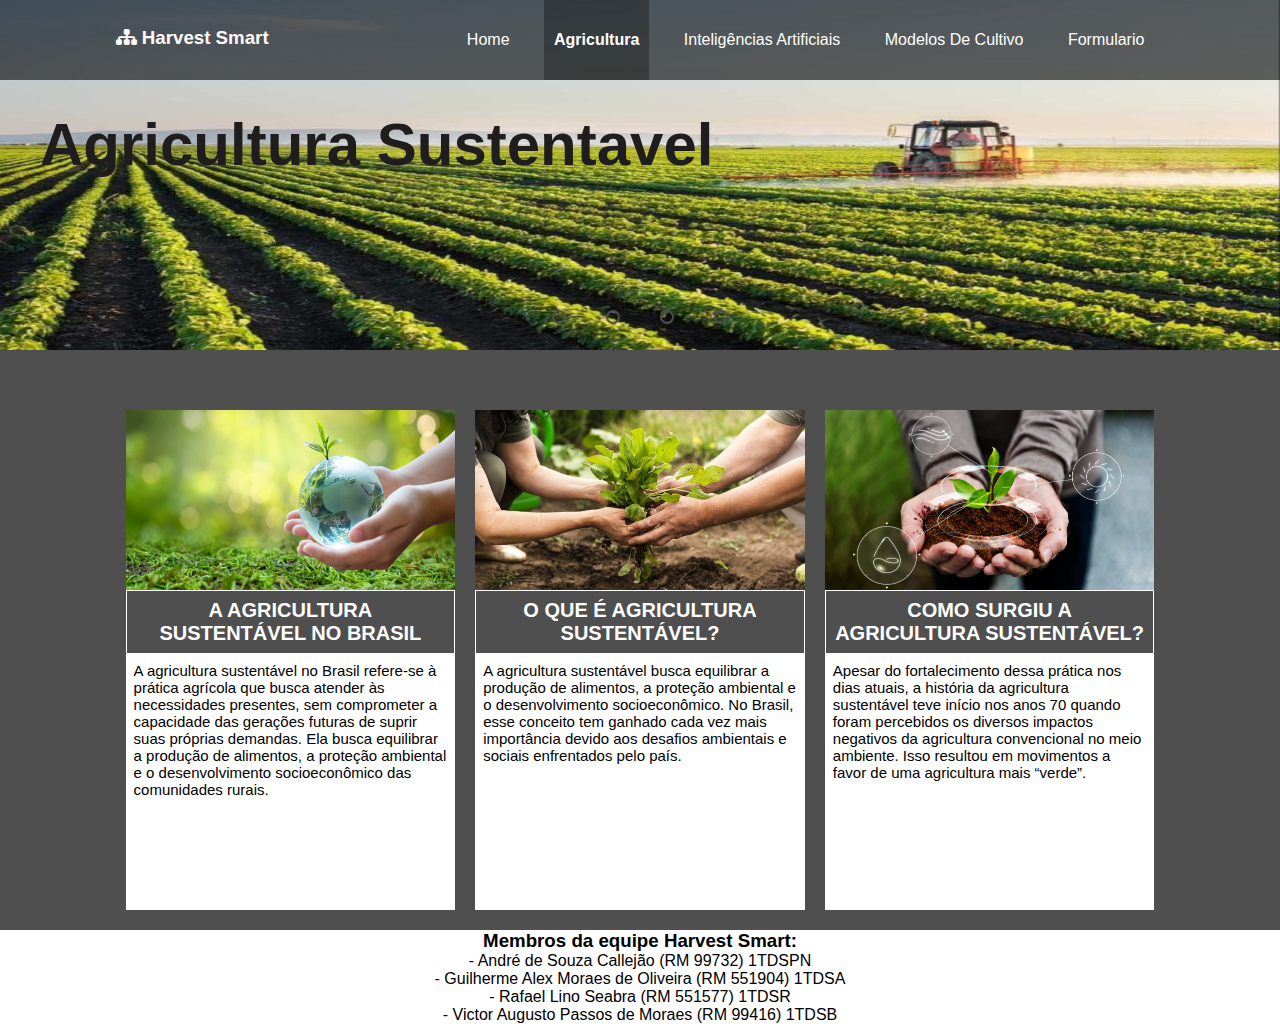
<file: pagina2.html>
<!DOCTYPE html>
<html lang="pt-br">
<head>
    <meta charset="UTF-8">
    <meta http-equiv="X-UA-Compatible" content="IE=edge">
    <meta name="viewport" content="width=device-width, initial-scale=1.0">
    <link rel="stylesheet" href="../css/style.css">
    <link rel="stylesheet" href="../js/script.js">
    <link href="https://cdnjs.cloudflare.com/ajax/libs/font-awesome/6.1.0/css/all.min.css" rel="stylesheet">
    <title>Agricultura</title>

</head>
<body>

    <section class="main">
        <header>
            <div class="center menu-container">
                <div class="logo">
                    <h3><i class="fa-solid fa-sitemap"></i> Harvest Smart</h3>
            </div>
            <div class="menu">
                <a href="../html/index.html">Home</a>
                <a class="active-menu" href="../html/pagina2.html">Agricultura</a>
                <a href="../html/pagina3.html">Inteligências Artificiais</a>
                <a href="../html/pagina4.html">Modelos De Cultivo</a>
                <a href="../html/pagina5.html">Formulario</a>
            </div>
            </div>
        </header>
            <div class="text-chamada text-chamada--parcial">
                <h1>Agricultura Sustentavel</h1>
                <h3></h3>
                <div class="slider slider--parcial">
                    <div class="slides slides--parcial">
                        <input type="radio" name="radio-btn" id="radio1">
                        <input type="radio" name="radio-btn" id="radio2">
                        <input type="radio" name="radio-btn" id="radio3">
                        <input type="radio" name="radio-btn" id="radio4">

                        <div class="slide first slide--parcial">
                            <img src="../img/slideAGRI-1.jpg" alt="Primeira Foto">
                        </div>
                        <div class="slide slide--parcial">
                            <img src="../img/slideAGRI-2.jpg" alt="Segunda Foto">
                        </div>
                        <div class="slide slide--parcial">
                            <img src="../img/slideAGRI-3.jpeg" alt="Terceira Foto">
                        </div>
                        <div class="slide slide--parcial">
                            <img src="../img/slideAGRI-4.jpg" alt="Terceira Foto">
                        </div>

                        <div class="navigation-auto">
                            <div class="auto-btn1"></div>
                            <div class="auto-btn2"></div>
                            <div class="auto-btn3"></div>
                            <div class="auto-btn3"></div>
                        </div>
    
                    </div>
    
                    <div class="manual-navigation">
                        <label for="radio1" class="manual-btn"></label> 
                        <label for="radio2" class="manual-btn"></label> 
                        <label for="radio3" class="manual-btn"></label>  
                        <label for="radio4" class="manual-btn"></label>
                     </div>
    
                    </div>
                </div>
        </section> 

        <section class="caixas">
            <h3></h3>
            <p></p>
            <div class="center caixas-container">
                <div class="caixas-single">
                    <img src="../img/caixaAGRI-1.jpg">
                    <h3>A agricultura sustentável no Brasil</h3>
                    <p>A agricultura sustentável no Brasil refere-se à prática agrícola que busca atender às necessidades presentes, sem comprometer a capacidade das gerações futuras de suprir suas próprias demandas. Ela busca equilibrar a produção de alimentos, a proteção ambiental e o desenvolvimento socioeconômico das comunidades rurais.</p>
                </div>
                <div class="caixas-single">
                    <img src="../img/caixaAGRI-2.jpg">
                    <h3>O que é Agricultura Sustentável?</h3>
                    <p>A agricultura sustentável busca equilibrar a produção de alimentos, a proteção ambiental e o desenvolvimento socioeconômico. No Brasil, esse conceito tem ganhado cada vez mais importância devido aos desafios ambientais e sociais enfrentados pelo país.</p>
                </div>
                <div class="caixas-single">
                    <img src="../img/caixaAGRI-3.jpg">
                    <h3>Como surgiu a agricultura sustentável?</h3>
                    <p>Apesar do fortalecimento dessa prática nos dias atuais, a história da agricultura sustentável teve início nos anos 70 quando foram percebidos os diversos impactos negativos da agricultura convencional no meio ambiente. Isso resultou em movimentos a favor de uma agricultura mais “verde”.</p>
                </div>
            </div>
        </section>

        <script src="../js/script.js"></script>

    </body>
    <footer>
        <h3>Membros da equipe Harvest Smart:</h3>
        <p>- André de Souza Callejão (RM 99732) 1TDSPN</p>
        <p>- Guilherme Alex Moraes de Oliveira (RM 551904) 1TDSA</p>
        <p>- Rafael Lino Seabra (RM 551577) 1TDSR</p>
        <p>- Victor Augusto Passos de Moraes (RM 99416) 1TDSB</p>
    </footer>
    </html>
</file>
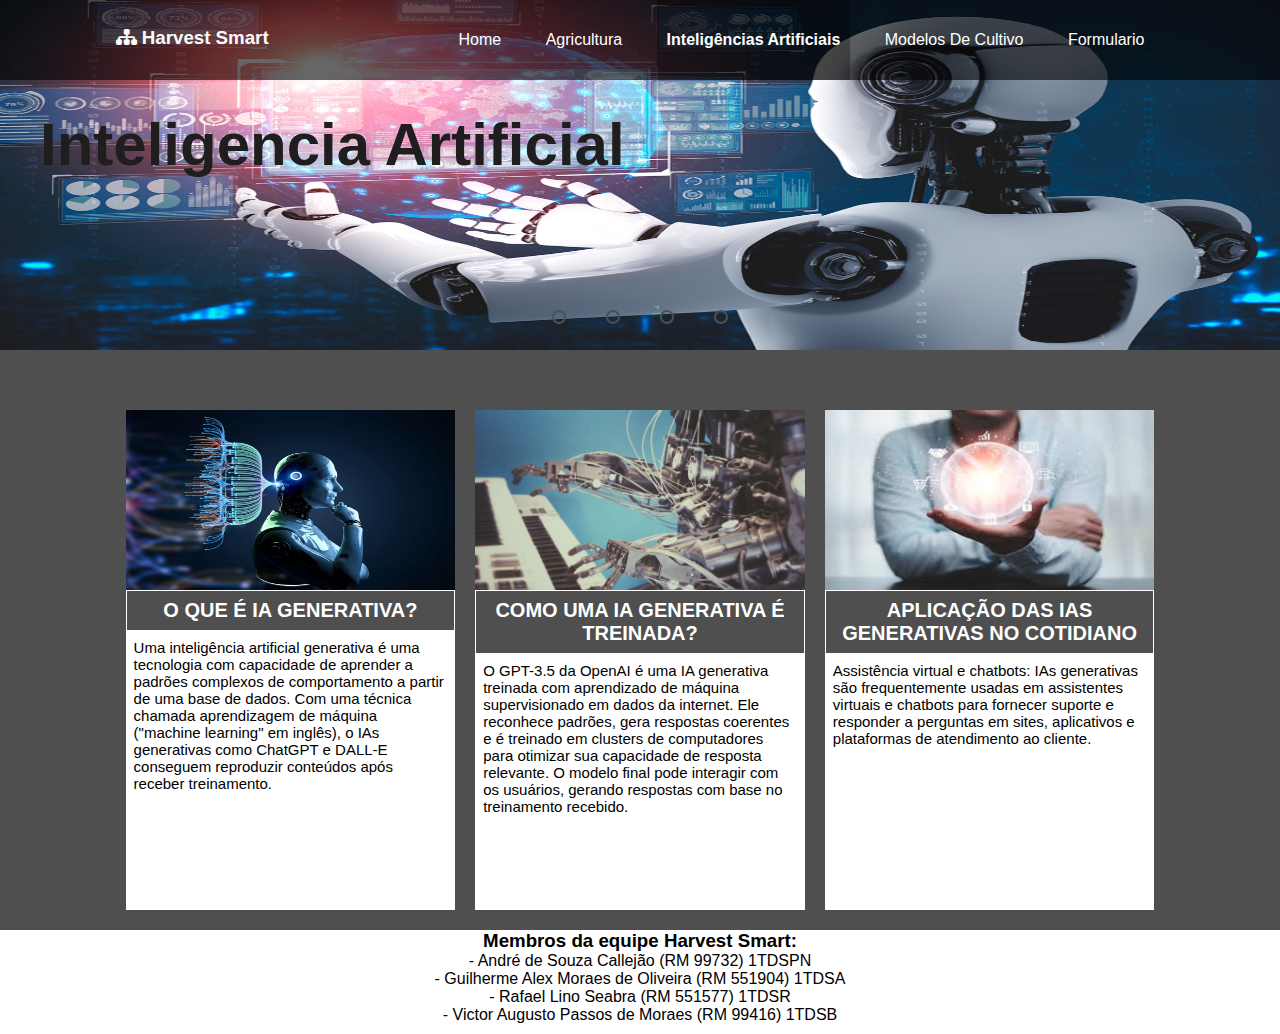
<file: pagina3.html>
<!DOCTYPE html>
<html lang="pt-br">
<head>
    <meta charset="UTF-8">
    <meta http-equiv="X-UA-Compatible" content="IE=edge">
    <meta name="viewport" content="width=device-width, initial-scale=1.0">
    <link rel="stylesheet" href="../css/style.css">
    <link rel="stylesheet" href="../js/script.js">
    <link href="https://cdnjs.cloudflare.com/ajax/libs/font-awesome/6.1.0/css/all.min.css" rel="stylesheet">
    <title>Inteligencia Artificial</title>

</head>
<body>

    <section class="main">
        <header>
            <div class="center menu-container">
                <div class="logo">
                    <h3><i class="fa-solid fa-sitemap"></i> Harvest Smart</h3>
            </div>
            <div class="menu">
                <a href="../html/index.html">Home</a>
                <a href="../html/pagina2.html">Agricultura</a>
                <a class="active-menu" href="../html/pagina3.html">Inteligências Artificiais</a>
                <a href="../html/pagina4.html">Modelos De Cultivo</a>
                <a href="../html/pagina5.html">Formulario</a>
            </div>
        </div>
    </header>
        <div class="text-chamada text-chamada--parcial">
            <h1>Inteligencia Artificial</h1>
            <h3></h3>
            <div class="slider slider--parcial">
                <div class="slides slides--parcial">
                    <input type="radio" name="radio-btn" id="radio1">
                    <input type="radio" name="radio-btn" id="radio2">
                    <input type="radio" name="radio-btn" id="radio3">
                    <input type="radio" name="radio-btn" id="radio4">

                    <div class="slide first slide--parcial">
                        <img src="../img/slideIA-1.jpg" alt="Primeira Foto">
                    </div>
                    <div class="slide slide--parcial">
                        <img src="../img/slideIA-2.jpg" alt="Segunda Foto">
                    </div>
                    <div class="slide slide--parcial">
                        <img src="../img/slideIA-3.jpg" alt="Terceira Foto">
                    </div>
                    <div class="slide slide--parcial">
                        <img src="../img/slideIA-4.jpeg" alt="Terceira Foto">
                    </div>

                    <div class="navigation-auto">
                        <div class="auto-btn1"></div>
                        <div class="auto-btn2"></div>
                        <div class="auto-btn3"></div>
                        <div class="auto-btn3"></div>
                    </div>

                </div>
    
                <div class="manual-navigation">
                    <label for="radio1" class="manual-btn"></label> 
                    <label for="radio2" class="manual-btn"></label> 
                    <label for="radio3" class="manual-btn"></label>  
                    <label for="radio4" class="manual-btn"></label>
                 </div>

                </div>
            </div>
    </section> 

    <section class="caixas">
        <h3></h3>
        <p></p>
        <div class="center caixas-container">
            <div class="caixas-single">
                <img src="../img/caixaIA-1.jpg">
                <h3>O que é IA generativa?</h3>
                <p>Uma inteligência artificial generativa é uma tecnologia com capacidade de aprender a padrões complexos de comportamento a partir de uma base de dados. Com uma técnica chamada aprendizagem de máquina ("machine learning" em inglês), o IAs generativas como ChatGPT e DALL-E conseguem reproduzir conteúdos após receber treinamento.</p>
            </div>
            <div class="caixas-single">
                <img src="../img/caixaIA-2.jpeg">
                <h3>Como uma IA generativa é treinada?</h3>
                <p>
                O GPT-3.5 da OpenAI é uma IA generativa treinada com aprendizado de máquina supervisionado em dados da internet. Ele reconhece padrões, gera respostas coerentes e é treinado em clusters de computadores para otimizar sua capacidade de resposta relevante. O modelo final pode interagir com os usuários, gerando respostas com base no treinamento recebido.</p>
            </div>
            <div class="caixas-single">
                <img src="../img/caixaIA-3.jpg">
                <h3>Aplicação das IAs generativas no cotidiano</h3>
                <p>Assistência virtual e chatbots: IAs generativas são frequentemente usadas em assistentes virtuais e chatbots para fornecer suporte e responder a perguntas em sites, aplicativos e plataformas de atendimento ao cliente.
                </p>
            </div>
        </div>
    </section>

    <script src="../js/script.js"></script>

</body>
<footer>
    <h3>Membros da equipe Harvest Smart:</h3>
    <p>- André de Souza Callejão (RM 99732) 1TDSPN</p>
    <p>- Guilherme Alex Moraes de Oliveira (RM 551904) 1TDSA</p>
    <p>- Rafael Lino Seabra (RM 551577) 1TDSR</p>
    <p>- Victor Augusto Passos de Moraes (RM 99416) 1TDSB</p>
</footer>
</html>
</file>
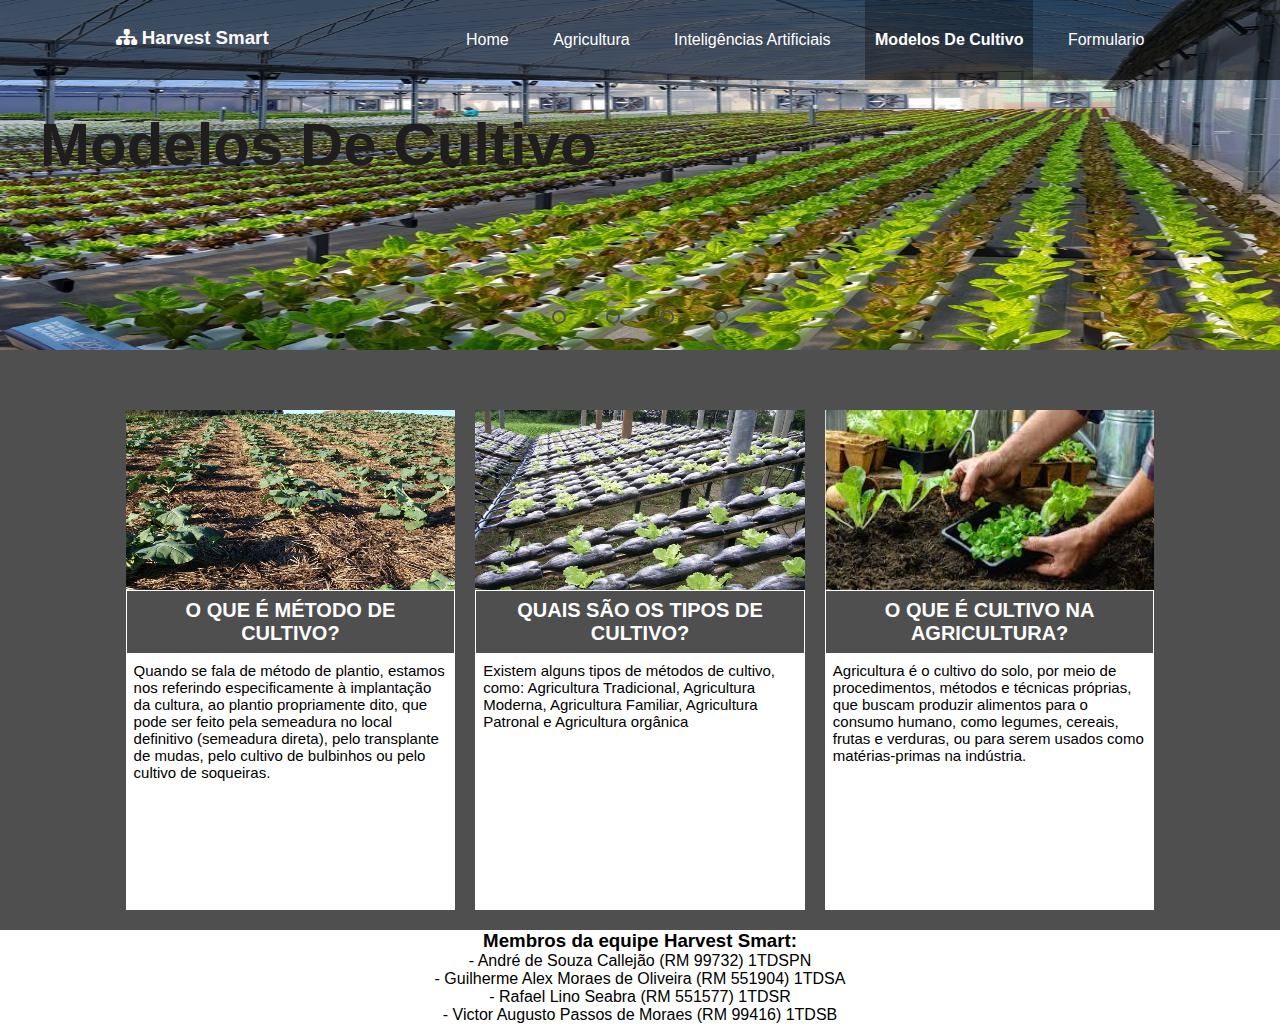
<file: pagina4.html>
<!DOCTYPE html>
<html lang="pt-br">
<head>
    <meta charset="UTF-8">
    <meta http-equiv="X-UA-Compatible" content="IE=edge">
    <meta name="viewport" content="width=device-width, initial-scale=1.0">
    <link rel="stylesheet" href="../css/style.css">
    <link rel="stylesheet" href="../js/script.js">
    <link href="https://cdnjs.cloudflare.com/ajax/libs/font-awesome/6.1.0/css/all.min.css" rel="stylesheet">
    <title>Modelos De Cultivo</title>

</head>
<body>

    <section class="main">
        <header>
            <div class="center menu-container">
                <div class="logo">
                    <h3><i class="fa-solid fa-sitemap"></i> Harvest Smart</h3>
                </div>
            <div class="menu">
                <a href="../html/index.html">Home</a>
                <a href="../html/pagina2.html">Agricultura</a>
                <a href="../html/pagina3.html">Inteligências Artificiais</a>
                <a class="active-menu" href="../html/pagina4.html">Modelos De Cultivo</a>
                <a href="../html/pagina5.html">Formulario</a>
            </div>
            </div>
        </header>
            <div class="text-chamada text-chamada--parcial">
                <h1>Modelos De Cultivo</h1>
                <h3></h3>
                <div class="slider slider--parcial">
                    <div class="slides slides--parcial">
                        <input type="radio" name="radio-btn" id="radio1">
                        <input type="radio" name="radio-btn" id="radio2">
                        <input type="radio" name="radio-btn" id="radio3">
                        <input type="radio" name="radio-btn" id="radio4">

                        <div class="slide first slide--parcial">
                            <img src="../img/slideMOD-1.jpg" alt="Primeira Foto">
                        </div>
                        <div class="slide slide--parcial">
                            <img src="../img/slideMOD-2.jpg" alt="Segunda Foto">
                        </div>
                        <div class="slide slide--parcial">
                            <img src="../img/slideMOD-3.jpg" alt="Terceira Foto">
                        </div>
                        <div class="slide slide--parcial">
                            <img src="../img/slideMOD-4.jpg" alt="Terceira Foto">
                        </div>

                        <div class="navigation-auto">
                            <div class="auto-btn1"></div>
                            <div class="auto-btn2"></div>
                            <div class="auto-btn3"></div>
                            <div class="auto-btn3"></div>
                        </div>
                       
                    </div>
    
                    <div class="manual-navigation">
                        <label for="radio1" class="manual-btn"></label> 
                        <label for="radio2" class="manual-btn"></label> 
                        <label for="radio3" class="manual-btn"></label>  
                        <label for="radio4" class="manual-btn"></label>
                     </div>
    
                    </div>
                </div>
        </section> 
    
        <section class="caixas">
            <h3></h3>
            <p></p>
            <div class="center caixas-container">
                <div class="caixas-single">
                    <img src="../img/caixaMOD-1.jpg">
                    <h3>O que é método de cultivo?</h3>
                    <p>Quando se fala de método de plantio, estamos nos referindo especificamente à implantação da cultura, ao plantio propriamente dito, que pode ser feito pela semeadura no local definitivo (semeadura direta), pelo transplante de mudas, pelo cultivo de bulbinhos ou pelo cultivo de soqueiras.</p>
                </div>
                <div class="caixas-single">
                    <img src="../img/caixaMOD-2.jpg">
                    <h3>Quais são os tipos de cultivo?</h3>
                    <p>Existem alguns tipos de métodos de cultivo, como: Agricultura Tradicional, Agricultura Moderna, Agricultura Familiar, Agricultura Patronal e Agricultura orgânica</p>
                </div>
                <div class="caixas-single">
                    <img src="../img/caixaMOD-3.jpg">
                    <h3>O que é cultivo na agricultura?</h3>
                    <p>Agricultura é o cultivo do solo, por meio de procedimentos, métodos e técnicas próprias, que buscam produzir alimentos para o consumo humano, como legumes, cereais, frutas e verduras, ou para serem usados como matérias-primas na indústria.</p>
                </div>
            </div>
        </section>
    
        <script src="../js/script.js"></script>
    
    </body>
    <footer>
        <h3>Membros da equipe Harvest Smart:</h3>
        <p>- André de Souza Callejão (RM 99732) 1TDSPN</p>
        <p>- Guilherme Alex Moraes de Oliveira (RM 551904) 1TDSA</p>
        <p>- Rafael Lino Seabra (RM 551577) 1TDSR</p>
        <p>- Victor Augusto Passos de Moraes (RM 99416) 1TDSB</p>
    </footer>
    </html>
</file>
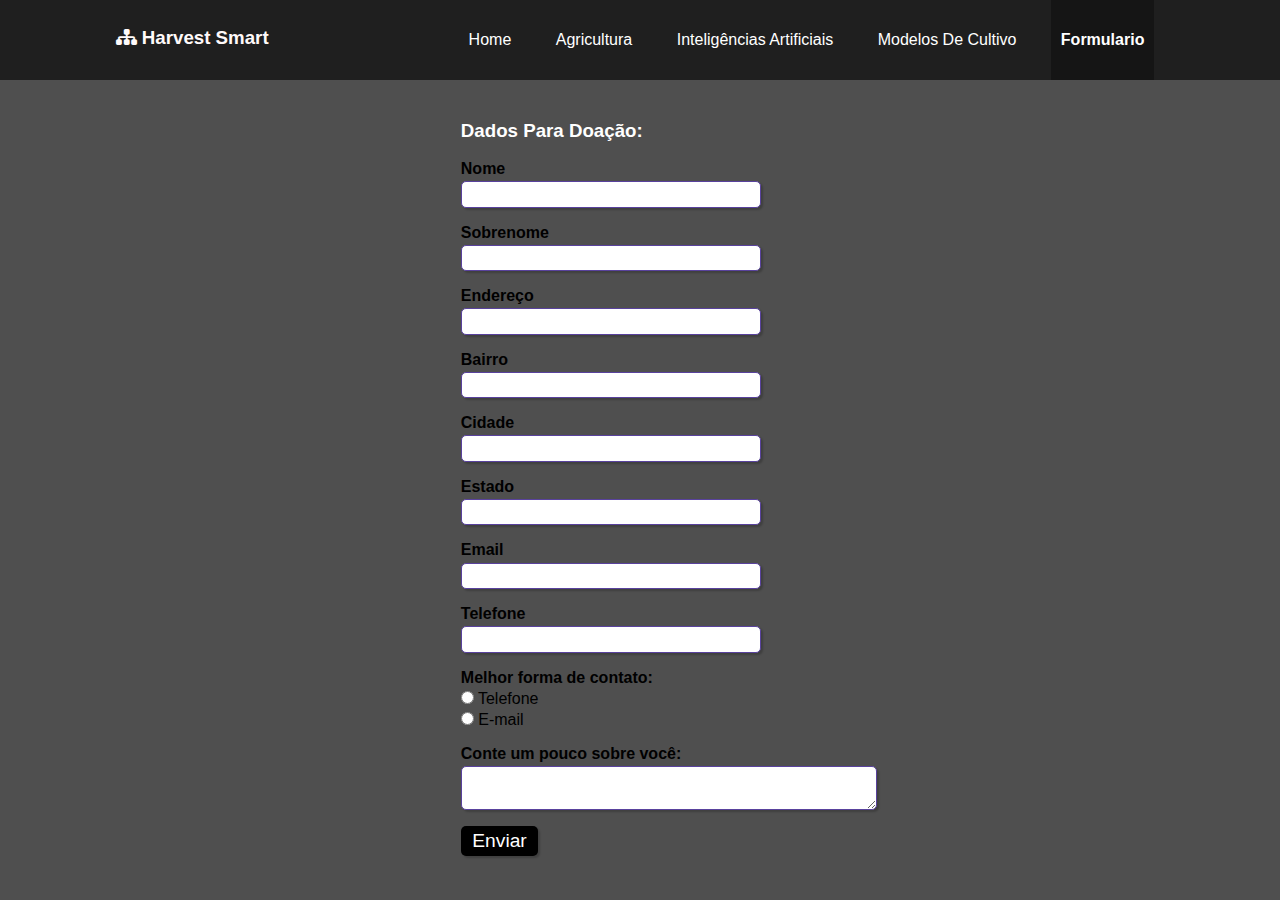
<file: pagina5.html>
<!DOCTYPE html>
<html lang="pt-br">
<head>
    <meta charset="UTF-8">
    <meta http-equiv="X-UA-Compatible" content="IE=edge">
    <meta name="viewport" content="width=device-width, initial-scale=1.0">
    <link rel="stylesheet" href="../css/style_form.css">
    <link rel="stylesheet" href="../js/script.js">
    <link href="https://cdnjs.cloudflare.com/ajax/libs/font-awesome/6.1.0/css/all.min.css" rel="stylesheet">
    <title>Formulário</title>
</head>

<body>
    <section class="main">
        <header>
            <div class="center menu-container">
                <div class="logo">
                    <h3><i class="fa-solid fa-sitemap"></i> Harvest Smart</h3>
            </div>
            <div class="menu">
                <a href="../html/index.html">Home</a>
                <a href="../html/pagina2.html">Agricultura</a>
                <a href="../html/pagina3.html">Inteligências Artificiais</a>
                <a href="../html/pagina4.html">Modelos De Cultivo</a>
                <a class="active-menu" href="../html/pagina5.html">Formulario</a>
            </div>
            </div>
        </header>
    </section>   
    
    <section class="form">
        <form>
            <h3>Dados Para Doação:</h3>
            <br>
            <div class="campo">
                <label for="nome"><strong>Nome</strong></label>
                <input type="text" name="nome" id="nome" required></input>
            </div>
            <div class="campo">
                <label for="sobrenome"><strong>Sobrenome</strong></label>
                <input type="text" name="sobrenome" id="sobrenome" required>
            </div>
            <div class="campo">
                <label for="endereco"><strong>Endereço</strong></label>
                <input type="text" name="endereco" id="endereco" required></input>
            </div>
            <div class="campo">
                <label for="bairro"><strong>Bairro</strong></label>
                <input type="text" name="bairro" id="bairro" required></input>
            </div>
            <div class="campo">
                <label for="cidade"><strong>Cidade</strong></label>
                <input type="text" name="cidade" id="cidade" required></input>
            </div>
            <div class="campo">
                <label for="estado"><strong>Estado</strong></label>
                <input type="text" name="estado" id="estado" required></input>
            </div>                                                    
          <div class="campo">
                <label for="email"><strong>Email</strong></label>
              <input type="email" name="email" id="email" required>
          </div>
          <div class="campo">
                <label for="telefone"><strong>Telefone</strong></label>
            <input type="text" name="telefone" id="telefone" required>
          </div>
          <div class="campo">
            <label><strong>Melhor forma de contato:</strong></label>
                <label>
                    <input type="radio" nome="devweb" value="telefone" > Telefone </input>
                </label>
                <label>
                    <input type="radio" nome="devweb" value="email" > E-mail </input>
                </label>
            </label>
          </div>
            <div class="campo">
                <label><strong>Conte um pouco sobre você:</strong></label>
                <textarea row="6" style="width: 26em" id="experiencia" nome="experiencia"></textarea>
            </div>
            <button class="botao" type="submit">Enviar</button>
        </form>      

    </section>       
    
</body>
</file>
<file: css/style.css>
*{
    margin:0;
    padding:0;
    box-sizing: border-box;
    font-family: Verdana, Geneva, Tahoma, sans-serif;
}

.center{
    max-width: 1100px;
    padding:0 2%;
    display: flex;
    margin:0 auto;
}

header{
    background-color: rgba(0,0,0,0.6);
    height: 80px;
    width: 100vw;
    z-index: 2;
    position: absolute;
    top: 0;
    left: 0;
}

.logo{
    color: #fffafa;
    margin-top: 27px;
}

.menu-container{
    width: 100%;
    justify-content: space-between;
}

.menu-container a.active-menu{
    background-color: rgba(0,0,0,0.3);
    font-weight: bold;
}

.menu-container a{
    color: white;
    display: inline-block;
    margin:0 10px;
    text-decoration: none;
    padding: 0 10px;
    line-height: 80px;
    transition: 0.8s;
}

.menu-container a:hover{
    color: #4F4F4F;
}

.text-chamada{
    color: #1f1d1d;
    margin-top: 70px;
    position: static;
    bottom: 50px;
    left: 100px;
}


.text-chamada h1{
    padding: 40px;
    font-size: 60px;
    position: absolute;
    z-index: 1;
    top: 180px;
}

.text-chamada--parcial h1{
    top: 70px;
}

.text-chamada h3{
    padding: 40px;
    font-size: 20px;
    position: absolute;
    z-index: 1;
    top: 280px;
}

.text-chamada--parcial h3{
    top: 170px;
}

.slider{
    margin-top: -80px;
    width: 100%;
    height: 80vh;
    overflow: hidden;
}

.slider--parcial{
    height: 40vh;
}

.slides{
    width: 400%;
    height:80vh;
    display: flex;
}

.slides--parcial{
    height: 40vh;
}

.slides input{
    display: none;
}

.slide{
    width: 25%;
    position: relative;
    transition: 2s;
}

.slide img{
    width: 100%;
    height: 80vh;
}

.slide--parcial img{
    height: 40vh;
}

.manual-navigation{
    position: absolute;
    z-index: 2;
    width: 100vw;
    margin-top: -40px;
    display: flex;
    justify-content: center;
}

.manual-btn{
    border: 2px solid #4F4F4F;
    padding: 5px;
    border-radius: 10px;
    cursor:pointer ;
    transition: 1s;
}

.manual-btn:not(:last-child){
    margin-right: 40px;

}

.manual-btn:hover{
    background-color: rgba(0,0,0,0.6);
}

#radio1:checked ~ .first{
    margin-left: 0;
}

#radio2:checked ~ .first{
    margin-left: -25%;
}

#radio3:checked ~ .first{
    margin-left: -50%;
}

#radio4:checked ~ .first{
    margin-left: -75%;
}

.navigation-auto div{
    border: 2px solid #ec4141;
    padding: 1px;
    border-radius: 10px;
    cursor: pointer;
    transition: 1s;
}

.navigation-auto{
    position: absolute;
    width: 100vw;
    display: flex;
    justify-content: center;
}

.navigation-auto div:not(:last-child){
    margin-right: 40px;
}

#radio1:checked ~ .navigation-auto .auto-btn1{
    background-color: #ec4141;
}

#radio2:checked ~ .navigation-auto .auto-btn2{
    background-color: #ec4141;
}

#radio3:checked ~ .navigation-auto .auto-btn3{
    background-color: #ec4141;
}

#radio4:checked ~ .navigation-auto .auto-btn4{
    background-color: #ec4141;
}

section.caixas{
    background-color: #4F4F4F;
    padding: 20px 0;
    text-align: center;
    color: white;
}

section.caixas h3{
    text-transform: uppercase;
    font-size: 20px;
}

.caixas-single{
    text-align: left;
    display: block;
    background-color: white;
    height: 500px;
}

.caixas-container{
    margin-top: 40px;
    width: 100%;
    justify-content: space-around;
    
}

.caixas-single{
    width: 100%;
    margin: 0 10px;
    
}

.caixas-single h3{
    text-align: center;
    background-color: #4F4F4F;
    border: 1px solid white;
    padding: 8px;
}

.caixas-single p{
    background-color: white;
    padding: 8px;
    font-size: 15px;
    color: black;
}

.caixas-single img{
    width: 100%;
    display: block;
    height: 180px;
}


footer{
    margin:10;
    padding:5;
    text-align: center;
}
</file>
<file: css/style_form.css>
*{
    margin:0;
    padding:0;
    box-sizing: border-box;
    font-family: Verdana, Geneva, Tahoma, sans-serif;
}

.center{
    max-width: 1100px;
    padding:0 2%;
    display: flex;
    margin:0 auto;
}

header{
    background-color: rgba(0,0,0,0.6);
    height: 80px;
    width: 100vw;
    z-index: 2;
    position: absolute;
    top: 0;
    left: 0;
}

.logo{
    color: #fffafa;
    margin-top: 27px;
}

.menu-container{
    width: 100%;
    justify-content: space-between;
}

.menu-container a.active-menu{
    background-color: rgba(0,0,0,0.3);
    font-weight: bold;
}

.menu-container a{
    color: white;
    display: inline-block;
    margin:0 10px;
    text-decoration: none;
    padding: 0 10px;
    line-height: 80px;
    transition: 0.8s;
}

.menu-container a:hover{
    color: #4F4F4F;
}

.text-chamada{
    color: rgb(87, 11, 11);
    margin-top: 70px;
    position: static;
    bottom: 50px;
    left: 100px;
}


.text-chamada h1{
    padding: 40px;
    font-size: 60px;
    position: absolute;
    z-index: 1;
    top: 180px;
}

.text-chamada--parcial h1{
    top: 70px;
}

.text-chamada h3{
    padding: 40px;
    font-size: 20px;
    position: absolute;
    z-index: 1;
    top: 280px;
}

.text-chamada--parcial h3{
    top: 170px;
}

.slider{
    margin-top: -80px;
    width: 100%;
    height: 80vh;
    overflow: hidden;
}

.slider--parcial{
    height: 40vh;
}

.slides{
    width: 400%;
    height:80vh;
    display: flex;
}

.slides--parcial{
    height: 40vh;
}

.slides input{
    display: none;
}

.slide{
    width: 25%;
    position: relative;
    transition: 2s;
}

.slide img{
    width: 100%;
    height: 80vh;
}

.slide--parcial img{
    height: 40vh;
}

.manual-navigation{
    position: absolute;
    z-index: 2;
    width: 100vw;
    margin-top: -40px;
    display: flex;
    justify-content: center;
}

.manual-btn{
    border: 2px solid #4F4F4F;
    padding: 5px;
    border-radius: 10px;
    cursor:pointer ;
    transition: 1s;
}

.manual-btn:not(:last-child){
    margin-right: 40px;

}

.manual-btn:hover{
    background-color: rgba(0,0,0,0.6);
}

#radio1:checked ~ .first{
    margin-left: 0;
}

#radio2:checked ~ .first{
    margin-left: -25%;
}

#radio3:checked ~ .first{
    margin-left: -50%;
}

#radio4:checked ~ .first{
    margin-left: -75%;
}

.navigation-auto div{
    border: 2px solid #ec4141;
    padding: 1px;
    border-radius: 10px;
    cursor: pointer;
    transition: 1s;
}

.navigation-auto{
    position: absolute;
    width: 100vw;
    display: flex;
    justify-content: center;
}

.navigation-auto div:not(:last-child){
    margin-right: 40px;
}

#radio1:checked ~ .navigation-auto .auto-btn1{
    background-color: #ec4141;
}

#radio2:checked ~ .navigation-auto .auto-btn2{
    background-color: #ec4141;
}

#radio3:checked ~ .navigation-auto .auto-btn3{
    background-color: #ec4141;
}

#radio4:checked ~ .navigation-auto .auto-btn4{
    background-color: #ec4141;
}

section.caixas{
    background-color: #4F4F4F;
    padding: 20px 0;
    text-align: center;
    color: white;
}

section.caixas h3{
    text-transform: uppercase;
    font-size: 20px;
}

.caixas-single{
    text-align: left;
    display: block;
    background-color: white;
    height: 500px;
}

.caixas-container{
    margin-top: 40px;
    width: 100%;
    justify-content: space-around;
    
}

.caixas-single{
    width: 100%;
    margin: 0 10px;
    
}

.caixas-single h3{
    text-align: center;
    background-color: #4F4F4F;
    border: 1px solid white;
    padding: 8px;
}

.caixas-single p{
    background-color: white;
    padding: 8px;
    font-size: 15px;
    color: black;
}

.caixas-single img{
    width: 100%;
    display: block;
    height: 180px;
}


footer{
    margin:10;
    padding:5;
    text-align: center;
}







/* CSS Formulário Cadastro  */

form {
    margin-top: 120px;
}

#check{
    display: inline-block;
}

/* Elementos de tag <fieldset>*/
fieldset {
    border: 0;
}

/* Elemento de tag <body> */
body{
    background-color: #4F4F4F;
    font-family: sans-serif;
    font-size: 1em;
    color: white;
    margin-left: 36%;
    margin-top: 2%;
    justify-content: center;
}

/* Elementos de tags <body>, <input>, <Select>, <textarea> e <button> */
input, select, textarea, button {
    font-family: sans-serif;
    font-size: 1em;
    color: #000000;
    border-radius: 5px;
}

/* Elementos de classe "grupo" nos estados das pseudoclasses "before" e "after" */
.grupo:before, .grupo:after {
    display: table;
}

/* Elementos de classe "grupo" no estado da pseudoclasse "after" */
.grupo:after {
    clear: both;
}

/* Elementos de classe "campo" */
.campo {
    margin-bottom: 1em;
}

/* Elementos de classe "campo" de tag <label> */
.campo label {
    margin-bottom: 0.2em;
    color: #000000;
    display: block;
}

/* Elementos de classe "campo" das tags <input> com atributo text e email, da tag <select> e da tag <textarea>*/
.campo input[type="text"], .campo input[type="email"], .campo select, .campo textarea {
    padding: 0.2em;
    border: 1px solid #59429d;
    box-shadow: 2px 2px 2px rgba(0,0,0,0.2);
    display: block;
    width: 300px;
}

/* Elementos de classe "campo" de tag <select> e <option>*/
.campo select option {
    padding-right: 1em;
}

/* Elemento de classe "campo" com tag <input>, <select> e <textarea> tocas com estado da pseudoclasse "focus"*/
.campo input:focus, .campo select:focus, .campo textarea:focus {
    background: #E0E0F8;
}

/* Elemento de classe "botao" */
.botao {
    font-size: 1.2em;
    background: #000000;
    border: 0;
    color: #ffffff;
    padding: 0.2em 0.6em;
    box-shadow: 2px 2px 2px rgba(0,0,0,0.2);
    text-shadow: 1px 1px 1px rgba(0,0,0,0.5);
    position: absolute;
}

/* Elemento de classe "botao" com o estado da pseudoclasse "hover" */
.botao:hover {
    background: #CCBBFF;
    box-shadow: inset 2px 2px 2px rgba(0,0,0,0.2);
    text-shadow: none;
}

/* Elementos de classe botão e de tag <select> */
.botao, select{
    cursor: pointer;
}
</file>
